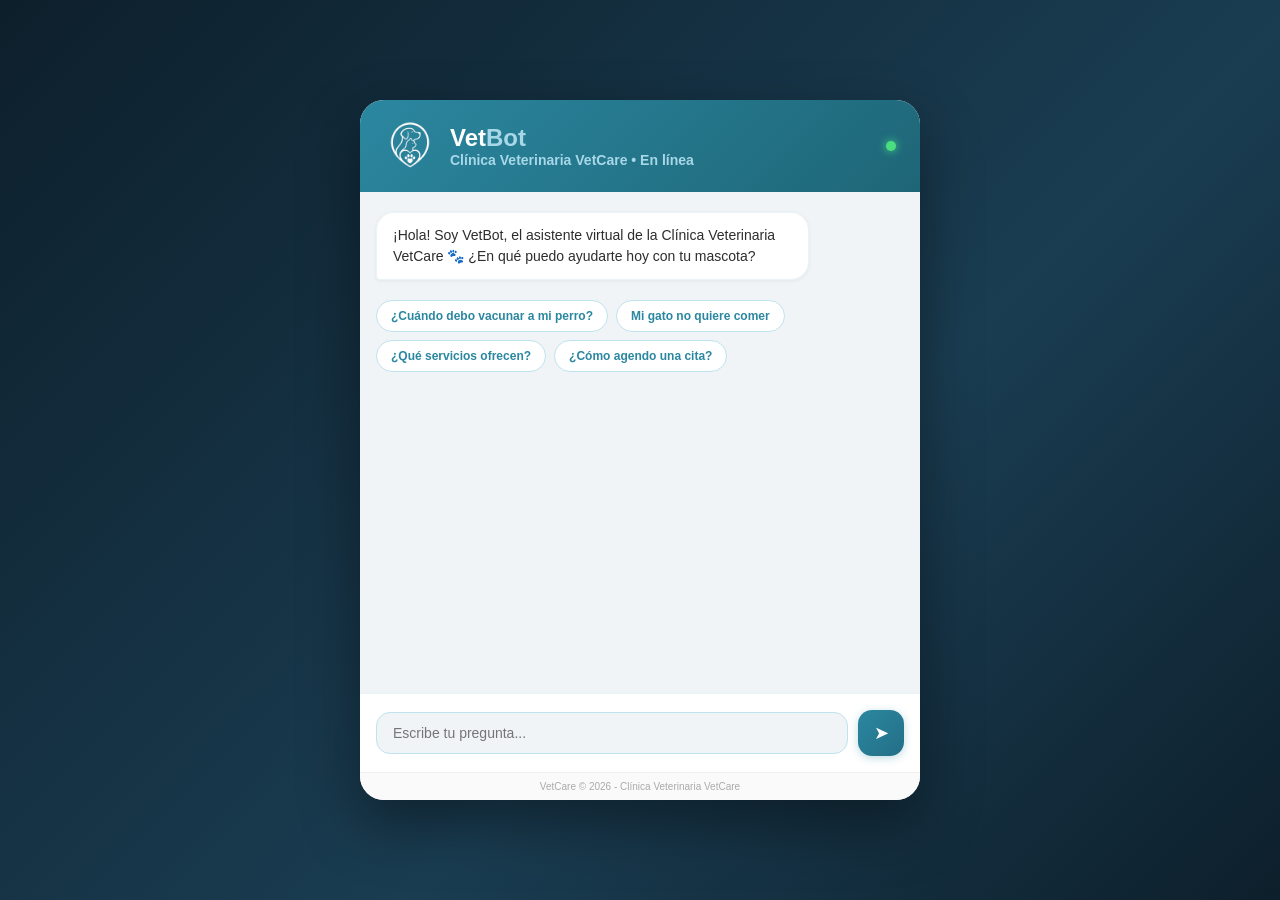
<file: chatbot/index.html>
<!DOCTYPE html>
<html lang="es">

<head>
    <meta charset="UTF-8">
    <meta name="viewport" content="width=device-width, initial-scale=1.0">
    <title>VetBot - Clínica Veterinaria VetCare</title>
    <style>
        * {
            margin: 0;
            padding: 0;
            box-sizing: border-box;
        }

        body {
            font-family: Segoe UI, Tahoma, sans-serif;
            min-height: 100vh;
            background: linear-gradient(135deg, #0d1f2b 0%, #1a3d52 60%, #0d1f2b 100%);
            display: flex;
            align-items: center;
            justify-content: center;
            padding: 20px;
        }

        .chat-container {
            width: 100%;
            max-width: 560px;
            height: 90vh;
            max-height: 700px;
            background: #ffffff;
            border-radius: 24px;
            display: flex;
            flex-direction: column;
            overflow: hidden;
            box-shadow: 0 25px 60px rgba(0, 0, 0, 0.4);
        }

        .header {
            background: linear-gradient(135deg, #2b87a0, #1e6677);
            padding: 20px 24px;
            display: flex;
            align-items: center;
            gap: 14px;
        }

        .header-icon {
            display: flex;
            align-items: center;
            justify-content: center;
        }

        .header-title {
            color: white;
            font-size: 24px;
            font-weight: 800;
        }

        .header-subtitle {
            color: #a8d8e8;
            font-size: 14px;
            font-weight: 600;
        }

        .online-dot {
            margin-left: auto;
            width: 10px;
            height: 10px;
            border-radius: 50%;
            background: #4ADE80;
            box-shadow: 0 0 8px #4ADE80;
        }

        .messages {
            flex: 1;
            overflow-y: auto;
            padding: 20px 16px;
            display: flex;
            flex-direction: column;
            gap: 12px;
            background: #f0f4f7;
        }

        .message {
            display: flex;
            animation: fadeIn 0.3s ease;
        }

        .message.user {
            justify-content: flex-end;
        }

        .message.bot {
            justify-content: flex-start;
        }

        .message .bubble {
            max-width: 82%;
            padding: 12px 16px;
            font-size: 14px;
            line-height: 1.5;
        }

        .message.user .bubble {
            border-radius: 18px 18px 4px 18px;
            background: linear-gradient(135deg, #2b87a0, #236f86);
            color: white;
            box-shadow: 0 2px 8px rgba(43, 135, 160, 0.3);
        }

        .message.bot .bubble {
            border-radius: 18px 18px 18px 4px;
            background: #ffffff;
            color: #2D2D2D;
            box-shadow: 0 1px 4px rgba(0, 0, 0, 0.06);
            border: 1px solid #e8f4f8;
        }

        .typing {
            display: flex;
            gap: 6px;
            padding: 14px 20px;
            border-radius: 18px 18px 18px 4px;
            background: #ffffff;
            box-shadow: 0 1px 4px rgba(0, 0, 0, 0.06);
            border: 1px solid #e8f4f8;
            width: fit-content;
        }

        .typing span {
            width: 8px;
            height: 8px;
            border-radius: 50%;
            background: #2b87a0;
            opacity: 0.4;
            animation: pulse 1.2s ease-in-out infinite;
        }

        .typing span:nth-child(2) {
            animation-delay: 0.2s;
        }

        .typing span:nth-child(3) {
            animation-delay: 0.4s;
        }

        .quick-buttons {
            display: flex;
            flex-wrap: wrap;
            gap: 8px;
            margin-top: 8px;
        }

        .quick-btn {
            padding: 8px 14px;
            border-radius: 20px;
            border: 1.5px solid #bee3ef;
            background: white;
            color: #2b87a0;
            font-size: 12px;
            font-weight: 600;
            cursor: pointer;
            font-family: Segoe UI, Tahoma, sans-serif;
            transition: all 0.2s;
        }

        .quick-btn:hover {
            background: #2b87a0;
            color: white;
            border-color: #2b87a0;
        }

        .input-area {
            padding: 16px;
            border-top: 1px solid #e8f4f8;
            background: white;
            display: flex;
            gap: 10px;
            align-items: center;
        }

        .input-area input {
            flex: 1;
            padding: 12px 16px;
            border-radius: 14px;
            border: 1.5px solid #bee3ef;
            font-size: 14px;
            font-family: Segoe UI, Tahoma, sans-serif;
            outline: none;
            background: #f0f4f7;
            transition: border-color 0.2s;
        }

        .input-area input:focus {
            border-color: #2b87a0;
        }

        .send-btn {
            width: 46px;
            height: 46px;
            border-radius: 14px;
            border: none;
            background: linear-gradient(135deg, #2b87a0, #236f86);
            color: white;
            font-size: 18px;
            cursor: pointer;
            display: flex;
            align-items: center;
            justify-content: center;
            box-shadow: 0 2px 8px rgba(43, 135, 160, 0.3);
            transition: all 0.2s;
        }

        .send-btn:disabled {
            background: #ccc;
            cursor: not-allowed;
            box-shadow: none;
        }

        .footer {
            text-align: center;
            padding: 8px;
            font-size: 10px;
            color: #aaa;
            background: #fafafa;
            border-top: 1px solid #f0f0f0;
        }

        @keyframes fadeIn {
            from {
                opacity: 0;
                transform: translateY(8px);
            }

            to {
                opacity: 1;
                transform: translateY(0);
            }
        }

        @keyframes pulse {

            0%,
            100% {
                opacity: 0.3;
                transform: scale(1);
            }

            50% {
                opacity: 1;
                transform: scale(1.2);
            }
        }

        .messages::-webkit-scrollbar {
            width: 4px;
        }

        .messages::-webkit-scrollbar-track {
            background: transparent;
        }

        .messages::-webkit-scrollbar-thumb {
            background: #bee3ef;
            border-radius: 4px;
        }

        .cita-btn {
            display: inline-flex;
            align-items: center;
            gap: 8px;
            margin-top: 10px;
            padding: 10px 20px;
            background: linear-gradient(135deg, #2b87a0, #236f86);
            color: white;
            border: none;
            border-radius: 20px;
            font-size: 13px;
            font-weight: 700;
            cursor: pointer;
            text-decoration: none;
            font-family: Segoe UI, Tahoma, sans-serif;
            box-shadow: 0 3px 10px rgba(43, 135, 160, 0.35);
            transition: all 0.2s;
        }

        .cita-btn:hover {
            background: linear-gradient(135deg, #1e6677, #2b87a0);
            transform: translateY(-1px);
            box-shadow: 0 5px 14px rgba(43, 135, 160, 0.45);
        }
    </style>
</head>

<body>

    <div class="chat-container">

        <div class="header">
            <div class="header-icon">
                <img src="images/logo-white.png" alt="VetCare" style="width:52px;height:52px;object-fit:contain;">
            </div>
            <div>
                <div class="header-title">Vet<span style="color:#a8d8e8;font-weight:800;">Bot</span></div>
                <div class="header-subtitle">Clínica Veterinaria VetCare &bull; En línea</div>
            </div>
            <div class="online-dot"></div>
        </div>

        <div class="messages" id="messages">
            <div class="message bot">
                <div class="bubble">¡Hola! Soy VetBot, el asistente virtual de la Clínica Veterinaria VetCare 🐾 ¿En qué
                    puedo ayudarte hoy con tu mascota?</div>
            </div>
            <div class="quick-buttons" id="quickButtons">
                <button class="quick-btn" onclick="sendQuick(this)">¿Cuándo debo vacunar a mi perro?</button>
                <button class="quick-btn" onclick="sendQuick(this)">Mi gato no quiere comer</button>
                <button class="quick-btn" onclick="sendQuick(this)">¿Qué servicios ofrecen?</button>
                <button class="quick-btn" onclick="sendQuick(this)">¿Cómo agendo una cita?</button>
            </div>
        </div>

        <div class="input-area">
            <input type="text" id="userInput" placeholder="Escribe tu pregunta..."
                onkeydown="if(event.key==='Enter')sendMessage()">
            <button class="send-btn" id="sendBtn" onclick="sendMessage()">➤</button>
        </div>

        <div class="footer">VetCare © 2026 - Clínica Veterinaria VetCare</div>

    </div>

    <script>
        // ─────────────────────────────────────────────────────────────────
        // REEMPLAZA el valor de abajo con tu API Key real de Groq.
        // Obtén una gratis en: https://console.groq.com/keys
        // ─────────────────────────────────────────────────────────────────
        var API_KEY = '';

        var SYSTEM_PROMPT = 'Eres VetBot, el asistente virtual de la Clínica Veterinaria VetCare ubicada en Valledupar, Cesar, Colombia. Tu rol es ayudar a los propietarios de mascotas con información general sobre: cuidados básicos de mascotas (perros, gatos, aves, reptiles), información sobre vacunación y desparasitación, síntomas comunes y cuándo acudir al veterinario, nutrición y alimentación adecuada, servicios de la clínica (citas médicas, baño, motilada, cirugías, vacunaciones, internaciones, laboratorio). Horarios: Lunes a Viernes 8:00 AM - 6:00 PM, Sábados 8:00 AM - 1:00 PM. Dirección: Valledupar, Cesar, Colombia. Teléfono: 3001234567. Para agendar citas, indica al usuario que llame al 3001234567 o visiten la clínica. Reglas: responde siempre en español, sé amable y profesional, no diagnostiques enfermedades, recomienda siempre visitar al veterinario, mantén respuestas concisas (máximo 3-4 oraciones), si no sabes algo sugiere llamar a la clínica, puedes usar emojis ocasionalmente.';

        var conversationHistory = [];

        function addMessage(text, role) {
            var messagesDiv = document.getElementById('messages');
            var messageDiv = document.createElement('div');
            messageDiv.className = 'message ' + (role === 'user' ? 'user' : 'bot');
            messageDiv.innerHTML = '<div class="bubble">' + text + '</div>';
            messagesDiv.appendChild(messageDiv);
            messagesDiv.scrollTop = messagesDiv.scrollHeight;
        }

        function addMessageWithCitaBtn(text) {
            var messagesDiv = document.getElementById('messages');
            var messageDiv = document.createElement('div');
            messageDiv.className = 'message bot';
            messageDiv.innerHTML =
                '<div class="bubble">' + text +
                '<br><a class="cita-btn" href="formulario.html" target="_blank">' +
                '📅 Ir al formulario de citas</a></div>';
            messagesDiv.appendChild(messageDiv);
            messagesDiv.scrollTop = messagesDiv.scrollHeight;
        }

        function esPreguntaDeCita(text) {
            var lower = text.toLowerCase();
            var palabras = ['cita', 'agendar', 'apartar', 'reservar', 'turno',
                            'solicitar cita', 'pedir cita', 'sacar cita', 'citas'];
            for (var i = 0; i < palabras.length; i++) {
                if (lower.indexOf(palabras[i]) !== -1) return true;
            }
            return false;
        }

        function showTyping() {
            var messagesDiv = document.getElementById('messages');
            var typingDiv = document.createElement('div');
            typingDiv.id = 'typing';
            typingDiv.className = 'message bot';
            typingDiv.innerHTML = '<div class="typing"><span></span><span></span><span></span></div>';
            messagesDiv.appendChild(typingDiv);
            messagesDiv.scrollTop = messagesDiv.scrollHeight;
        }

        function hideTyping() {
            var typing = document.getElementById('typing');
            if (typing) typing.remove();
        }

        function removeQuickButtons() {
            var qb = document.getElementById('quickButtons');
            if (qb) qb.remove();
        }

        function sendToAPI(userText) {
            conversationHistory.push({ role: 'user', content: userText });

            var messages = [{ role: 'system', content: SYSTEM_PROMPT }];
            for (var i = 0; i < conversationHistory.length; i++) {
                messages.push(conversationHistory[i]);
            }

            return fetch('https://api.groq.com/openai/v1/chat/completions', {
                method: 'POST',
                headers: {
                    'Content-Type': 'application/json',
                    'Authorization': 'Bearer ' + API_KEY
                },
                body: JSON.stringify({
                    model: 'llama-3.3-70b-versatile',
                    messages: messages,
                    max_tokens: 500,
                    temperature: 0.7
                })
            })
                .then(function (response) {
                    if (!response.ok) {
                        return response.json().then(function (err) {
                            var msg = (err && err.error && err.error.message) ? err.error.message : 'Error ' + response.status;
                            throw new Error(msg);
                        });
                    }
                    return response.json();
                })
                .then(function (data) {
                    var assistantText = data.choices[0].message.content;
                    conversationHistory.push({ role: 'assistant', content: assistantText });
                    return assistantText;
                })
                .catch(function (err) {
                    var msg = err && err.message ? err.message.toLowerCase() : '';
                    if (msg.indexOf('api') !== -1 || msg.indexOf('auth') !== -1 || msg.indexOf('key') !== -1 || msg.indexOf('401') !== -1) {
                        return '⚠️ El chatbot no está disponible en este momento. Contáctanos al 3001234567.';
                    }
                    return 'Lo siento, hubo un error de conexión. Por favor intenta de nuevo o llámanos al 3001234567.';
                });
        }

        function sendMessage() {
            var input = document.getElementById('userInput');
            var text = input.value.trim();
            if (!text) return;

            input.value = '';
            input.disabled = true;
            document.getElementById('sendBtn').disabled = true;
            removeQuickButtons();

            addMessage(text, 'user');

            // Si el usuario pregunta por citas, mostrar respuesta directa + botón
            if (esPreguntaDeCita(text)) {
                showTyping();
                setTimeout(function() {
                    hideTyping();
                    addMessageWithCitaBtn(
                        '¡Claro! Puedes solicitar tu cita fácilmente desde nuestro formulario en línea. ' +
                        'Solo haz clic en el botón de abajo, completa tus datos y elige la fecha y hora disponible. ' +
                        '¡Te confirmaremos la cita por correo! 🐾'
                    );
                    input.disabled = false;
                    document.getElementById('sendBtn').disabled = false;
                    input.focus();
                }, 800);
                return;
            }

            showTyping();

            sendToAPI(text).then(function (response) {
                hideTyping();
                addMessage(response, 'bot');
                input.disabled = false;
                document.getElementById('sendBtn').disabled = false;
                input.focus();
            });
        }

        function sendQuick(btn) {
            document.getElementById('userInput').value = btn.textContent;
            sendMessage();
        }
    </script>

</body>

</html>
</file>
